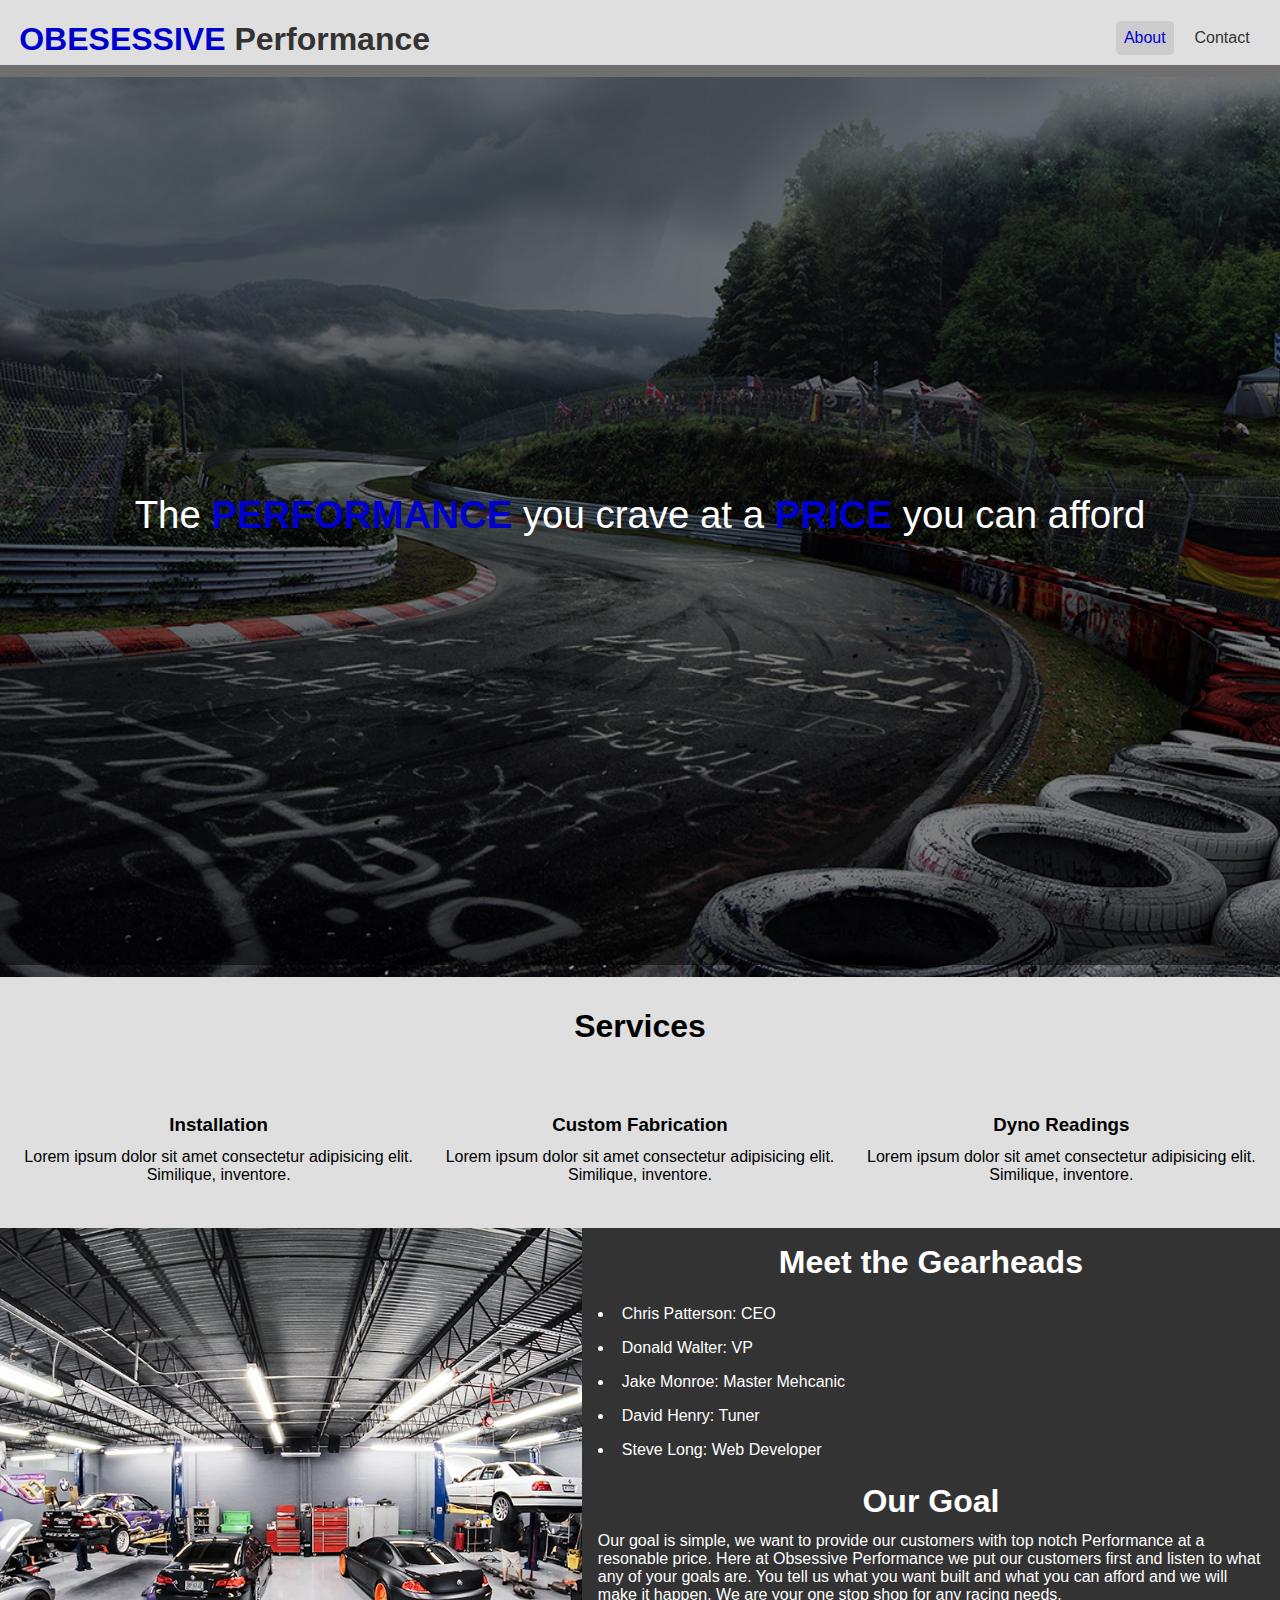
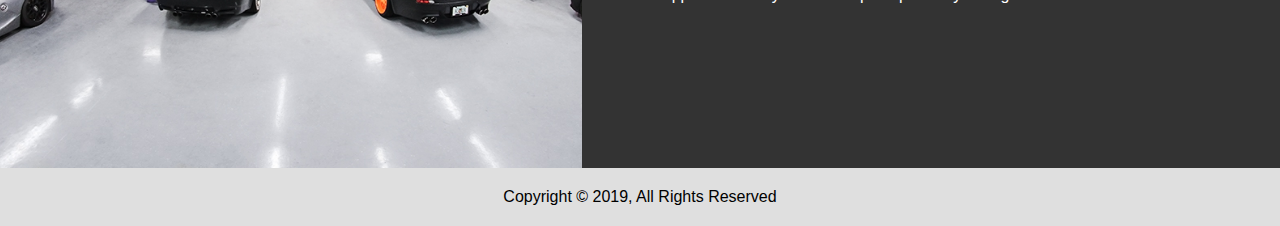
<file: index.html>
<!DOCTYPE html>
<html lang="en">
  <head>
    <meta charset="UTF-8" />
    <meta name="viewport" content="width=device-width, initial-scale=1.0" />
    <meta http-equiv="X-UA-Compatible" content="ie=edge" />
    <title>Obsessive Performance</title>
    <link rel="stylesheet" href="./css/style.css" />
    <link rel="stylesheet" media="screen and (max-width: 768px)" href="./css/mobile.css" />
    <link
      href="https://fonts.googleapis.com/css?family=Roboto|Roboto+Mono"
      rel="stylesheet"
    />
    <link
      rel="stylesheet"
      href="https://use.fontawesome.com/releases/v5.8.1/css/all.css"
      integrity="sha384-50oBUHEmvpQ+1lW4y57PTFmhCaXp0ML5d60M1M7uH2+nqUivzIebhndOJK28anvf"
      crossorigin="anonymous"
    />
  </head>
  <body id="home">
    <!-- Navbar! -->
    <nav id="navbar">
      <h1 class="logo">
        <span class="text-main">OBESESSIVE</span> Performance
      </h1>
      <ul>
        <li><a class="current" href="#home">About</a></li>
        <li><a href="contact.html">Contact</a></li>
      </ul>
    </nav>

    <!-- Header: Showcase -->
    <header id="showcase">
      <div class="showcase-content">
        <h2 class="quote">
          <p>
            The <span class="text-main">PERFORMANCE</span> you crave at a
            <span class="text-main">PRICE</span> you can afford
          </p>
        </h2>
      </div>
    </header>

    <!-- Section: services -->
    <section id="services">
      <div class="container">
        <h2 class="m-heading text-center">Services</h2>
      </div>
      <div class="items">
        <div class="item">
          <i class="fas fa-wrench fa-3x"></i>
          <div>
            <h3>Installation</h3>
            <p>
              Lorem ipsum dolor sit amet consectetur adipisicing elit.
              Similique, inventore.
            </p>
          </div>
        </div>
        <div class="item">
          <i class="fas fa-hammer fa-3x"></i>
          <div>
            <h3>Custom Fabrication</h3>
            <p>
              Lorem ipsum dolor sit amet consectetur adipisicing elit.
              Similique, inventore.
            </p>
          </div>
        </div>
        <div class="item">
          <i class="fas fa-chart-line fa-3x"></i>
          <div>
            <h3>Dyno Readings</h3>
            <p>
              Lorem ipsum dolor sit amet consectetur adipisicing elit.
              Similique, inventore.
            </p>
          </div>
        </div>
    </section>

    <!-- Section: Our Goal -->
    <section id="goal">
      <div class="goal-img"></div>
      <div class="goal-text">
          <h2>Meet the Gearheads</h2>
          <ul>
          <li>Chris Patterson: CEO</li>
          <li>Donald Walter: VP</li>
          <li>Jake Monroe: Master Mehcanic</li>
          <li>David Henry: Tuner</li>
          <li>Steve Long: Web Developer</li>
          </ul>
          <div class="goal-text-2">
            <h2>Our Goal</h2>
            <p>Our goal is simple, we want to provide our customers with top notch Performance at a resonable price. Here at Obsessive Performance we put our customers first and listen to what any of your goals are. You tell us what you want built and what you can afford and we will make it happen. We are your one stop shop for any racing needs.</p>
          </div>
    </section>

   <!-- Footer -->
    <footer id="main-footer">
      <div id='footer-container'>

      <div>
        <p>Copyright &copy; 2019, All Rights Reserved</p>
      </div>
      </div>
    </footer>
  </body>
</html>
</file>
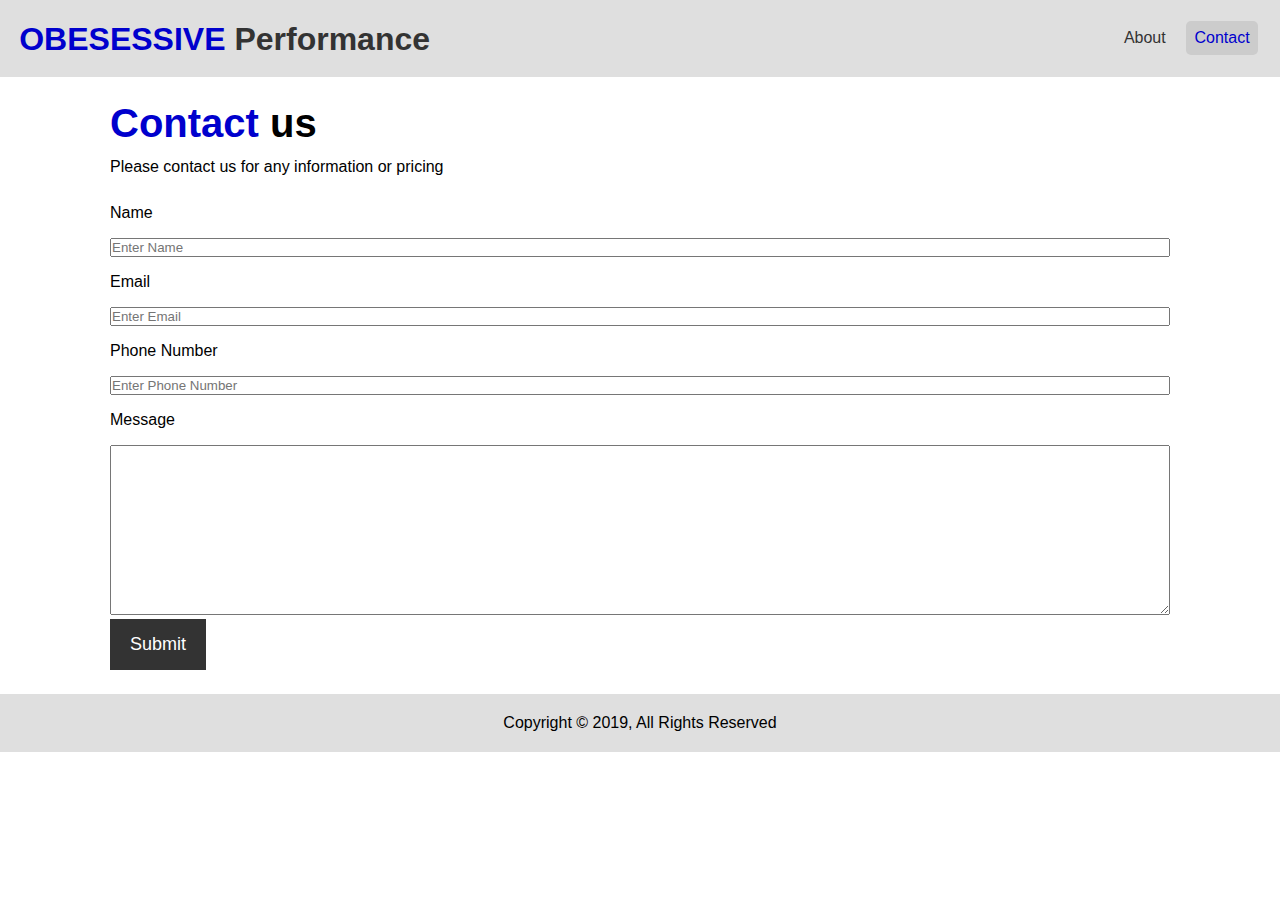
<file: contact.html>
<!DOCTYPE html>
<html lang="en">
  <head>
    <meta charset="UTF-8" />
    <meta name="viewport" content="width=device-width, initial-scale=1.0" />
    <meta http-equiv="X-UA-Compatible" content="ie=edge" />
    <title>Obsessive Performance</title>
    <link rel="stylesheet" href="./css/style.css" />
    <link
      href="https://fonts.googleapis.com/css?family=Roboto|Roboto+Mono"
      rel="stylesheet"
    />
    <link
      rel="stylesheet"
      href="https://use.fontawesome.com/releases/v5.8.1/css/all.css"
      integrity="sha384-50oBUHEmvpQ+1lW4y57PTFmhCaXp0ML5d60M1M7uH2+nqUivzIebhndOJK28anvf"
      crossorigin="anonymous"
    />
  </head>
  <body id="home">
    <!-- Navbar -->
    <nav id="navbar">
      <h1 class="logo">
        <span class="text-main">OBESESSIVE</span> Performance
      </h1>
      <ul>
        <li><a href="index.html">About</a></li>
        
        <li><a class="current" href="#contact">Contact</a></li>
      </ul>
    </nav>

    <!-- Section: Contact us -->
    <section id="contact">
      <div class="container">
      <div class="contact-form">
        <h2><span class="text-main">Contact</span> us</h2>
        <p>Please contact us for any information or pricing</p>
      </div>
      <form id="frm" name="myForm" method="post" onsubmit="return validate()">
        <div class="form-group">
          <label for="name">Name</label>
          <input type="text" name="name" id="name" placeholder="Enter Name" />
        </div>
        <div class="form-group">
          <label for="email">Email</label>
          <input
            type="email"
            name="email"
            id="email"
            placeholder="Enter Email"
          />
        </div>
        <div class="form-group">
          <label for="phone">Phone Number</label>
          <input
            type="text"
            name="phone"
            id="phone"
            placeholder="Enter Phone Number"
          />
        </div>
        <div class="form-group">
            <label for="message">Message</label>
            <textarea name="message" id="message"></textarea>
          </div>
          <button type="submit" class="btn">Submit</button>
      </div>
      </form>
    </section>

       <!-- Footer -->
       <footer id="main-footer">
        <div id='footer-container'>
  
        <div>
          <p>Copyright &copy; 2019, All Rights Reserved</p>
        </div>
        </div>
      </footer>
    <script src="/main.js"></script>
  </body>
</html>
</file>
<file: css/style.css>
* {
  box-sizing: border-box;
  margin: 0;
  padding: 0;
  font-family: Arial, Helvetica, sans-serif;
}

body {
  font-family: 'Roboto Mono', monospace;
  font-family: 'Roboto', sans-serif;
}

a {
  text-decoration: None;
  font-weight: 300;
}

p {
  margin: 0.75rem 0;
}

.container {
  max-width: 1100px;
  margin: auto;
  padding: 0 2rem;
  overflow: hidden;
}

.btn {
  display: inline-block;
  font-size: 18px;
  color: #fff;
  background: #333;
  padding: 15px 20px;
  border: none;
  cursor: pointer;
}

.btn:hover {
  background: #0000cd;
}

/* utility classes (used for multiple sections) */
.text-main {
  color: #0000cd;
  font-weight: bold;
}

.m-heading {
  font-size: 2rem;
  padding-top: 1.5rem;
  padding-bottom: 1rem;
  line-height: 1.1;
  margin-bottom: 0.75rem;
}

.text-center {
  text-align: center;
}

/* Navbar */
#navbar {
  display: flex;
  background: #d9d9d9d9;
  color: #333;
  justify-content: space-between;
  padding: 1rem;
  z-index: 1;
}

#navbar h1 {
  padding: 0.2rem;
  margin-top: 0.1rem;
}

#navbar ul {
  display: flex;
  align-items: center;
  list-style: none;
}

#navbar ul li a {
  display: block;
  padding: 0.5rem;
  margin: 0 0.4rem;
  color: #333;
}

#navbar ul li a:hover {
  background: #cccccc;
  color: #0000cd;
  border-radius: 5px;
}
#navbar ul li a.current {
  background: #cccccc;
  color: #0000cd;
  border-radius: 5px;
}

/* Header */
#showcase {
  background: url('https://steves550.github.io/Performance-Shop-/img/track.JPG') no-repeat center center/cover;
  height: 100vh;
}

#showcase .showcase-content .quote {
  display: flex;
  text-align: center;
  justify-content: center;
  align-items: center;
  height: 100%;
  font-size: 2.4rem;
  font-weight: 50;
  margin-bottom: 1rem;
  color: #fff;
  position: absolute;
  top: 65px;
  left: 0;
  right: 0;
  bottom: 0;
  background-color: rgba(0, 0, 0, 0.5);
}

/* Section: services */
#services {
  padding: 0.5rem 0;
  background: #d9d9d9d9;
}

#services .items {
  display: flex;
  padding: 0.5rem;
  justify-content: center;
}

.item {
  text-align: center;
  padding: 1rem;
}

.item i {
  margin-bottom: 1.7rem;
  padding: 1rem;
  color: #0000cd;
}

/* Section: Our Goal */

#goal {
  display: flex;
}

#goal .goal-img {
  background: url('https://steves550.github.io/Performance-Shop-/img/shop.JPG') no-repeat center center/cover;
  height: 60vh;
  width: 100vh;
}

#goal .goal-text {
  background: #333;
  color: #fff;
  width: 120vh;
}

#goal .goal-text h2 {
  text-align: center;
  font-size: 2rem;
  padding-top: 1rem;
}

#goal .goal-text ul {
  padding-left: 2rem;
  padding-top: 1rem;
}

#goal .goal-text li {
  padding: 0.5rem;
}

#goal .goal-text-2 h2 {
  text-align: center;
  padding-top: 1rem;
}

#goal .goal-text-2 p {
  padding-left: 1rem;
  padding-right: 1rem;
}

/* Section: Contact us page */
#contact .container {
  margin: auto;
  max-width: 1100px;
  overflow: auto;
  padding: 0 20px;
}

#contact {
  padding: 1.5rem;
}

#contact .contact-form h2 {
  font-size: 2.5rem;
}

#contact .form-group input,
#contact .form-group textarea {
  width: 100%;
}

#contact .form-group textarea {
  height: 170px;
}

#contact .form-group label {
  display: block;
  padding: 1rem 0;
}

/* Section: About us */
.about-us {
  display: flex;
  padding: 1rem;
}

.about-us .about-heading {
  flex: 1;
  padding: 1rem 0;
}

.about-us p {
  flex: 4;
}

.about-container .testimonials {
  display: flex;
  flex-direction: row;
  padding: 2rem;
}

/* Section: What the obsessed have to say */

/* Footer */

#main-footer {
  display: flex;
  justify-content: center;
  background: #d9d9d9d9;
}

#main-footer p {
  text-align: center;
  padding: 0.5rem;
}
</file>
<file: css/mobile.css>
/* mobile */

#navbar {
  display: block;
  text-align: center;
  background: #d9d9d9d9;
  color: #333;
  justify-content: space-between;
  padding: 1rem;
  z-index: 1;
}

#navbar ul {
  display: block;
  text-align: center;
  list-style: none;
}

#navbar ul li a {
  padding: 0.5rem;
  margin: 0 0rem;
  color: #333;
}

#showcase .showcase-content .quote {
  display: flex;
  text-align: center;
  justify-content: center;
  align-items: center;
  height: 100%;
  font-size: 2.4rem;
  font-weight: 50;
  margin-bottom: 1rem;
  color: #fff;
  position: absolute;
  top: 134px;
  left: 0;
  right: 0;
  bottom: 0;
  background-color: rgba(0, 0, 0, 0.5);
}

@media (max-width: 768px) {
  #goal .goal-img {
    display: none;
    background: url('./img/shop.jpg') no-repeat center center/cover;
    height: 60vh;
    width: 100vh;
  }
}

#showcase .showcase-content .quote p {
  font-size: 1.5rem;
}
</file>
